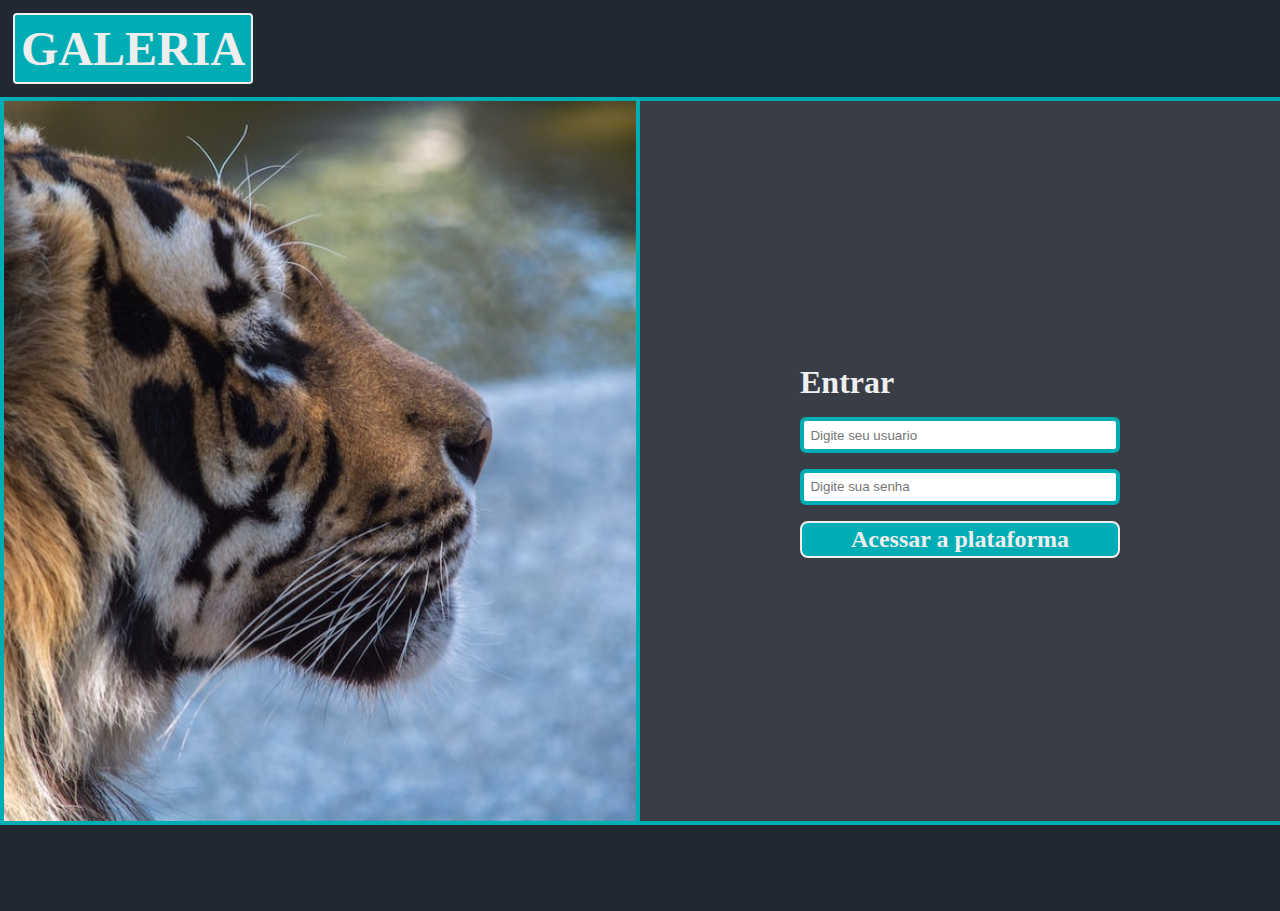
<file: index.html>
<!DOCTYPE html>
<html lang="en">
<head>
    <meta charset="UTF-8">
    <meta http-equiv="X-UA-Compatible" content="IE=edge">
    <meta name="viewport" content="width=device-width, initial-scale=1.0">
    <title>Document</title>
    <link rel="stylesheet" href="styles.css">
</head>
<body>
    <header class="cabecalho">
        <h1 id="cabecalho_titulo">GALERIA</h1>
    </header>
    <main class="pagina">
        <div id="login_img">
        </div>
        <div id="formulario">
            <div id="campos_formulario">
                <h2 id="formulario_titulo">Entrar</h2>
                <input class="formulario_inputs" placeholder="Digite seu usuario">
                <input class="formulario_inputs" placeholder="Digite sua senha">
                <a href="carrossel.html" class="botao">Acessar a plataforma</a>
            </div>
        </div>
    </main>
    <footer class="rodape">

    </footer>
</body>
</html>
</file>
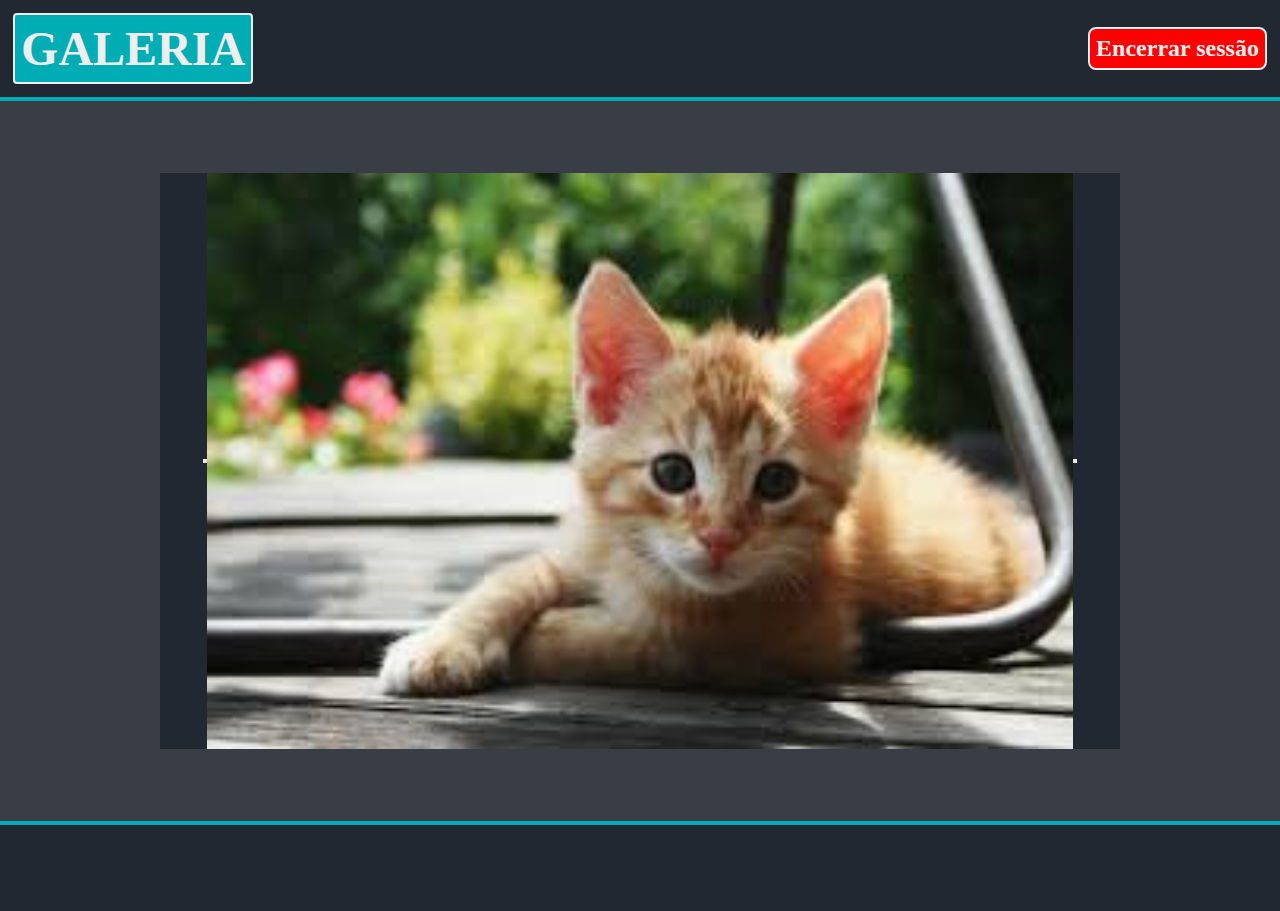
<file: carrossel.html>
<!DOCTYPE html>
<html lang="en">
<head>
    <meta charset="UTF-8">
    <meta http-equiv="X-UA-Compatible" content="IE=edge">
    <meta name="viewport" content="width=device-width, initial-scale=1.0">
    <title>Document</title>
    <link rel="stylesheet" href="styles.css">
</head>
<body>
    <header class="cabecalho">
        <h1 id="cabecalho_titulo">GALERIA</h1>
        <a href="index.html" class="botao" id="botao_encerrar">Encerrar sessão</a>
    </header>
    <main class="pagina" id="pagina_carrossel">
        <section id="carrossel_container">
            <button id="botao_anterior"></button>
            <ul id="carrossel_slides">
                <li class="carrossel_slide">
                    <img src="images/slide1.jpg" class="carrossel_img">
                </li>
                <li class="carrossel_slide">
                    <img src="images/slide2.jpg" class="carrossel_img">
                </li>
                <li class="carrossel_slide">
                    <img src="images/slide3.jpg" class="carrossel_img">
                </li>
            </ul>
            <button id="botao_proximo"></button>
        </section>
    </main>
    <footer class="rodape"></footer>
    <script src="main.js"></script>
</body>
</html>
</file>
<file: styles.css>
:root {
    --preto-fundo: #393E46;
    --preto-contraste: #222831;
    --azul-principal: #00ADB5;
    --branco-texto: #EEEEEE;
}

* {
    padding: 0;
    margin: 0;
    box-sizing: border-box;
}

body {
    background-color: var(--preto-fundo);
    box-sizing: border-box;
    height: 100vh;
    color: var(--branco-texto);
}

.cabecalho {
    display: flex;
    background-color: var(--preto-contraste);
    box-sizing: border-box;
    border-bottom: var(--azul-principal) solid 4px;
    align-items: center;
    padding: 1%;
    justify-content: space-between;
}


#cabecalho_titulo {
    background-color: var(--azul-principal);
    padding: 0.5%;
    border: solid var(--branco-texto) 2px;
    border-radius: 4px;
    font-size: 3rem;
}



.pagina {
    display: flex;
    background-color: var(--preto-fundo);
    height: 80vh;
    box-sizing: border-box;
}

#pagina_carrossel {
    justify-content: center;
    align-items: center;
}

#carrossel_container {
    height: 80%;
    width: 75%;
    background-color: var(--preto-contraste);
    box-sizing: border-box;
    display: flex;
    justify-content: center;
    align-items: center;
}

#carrossel_slides {
    list-style: none;
    height: 100%;
    display: flex;
    justify-content: center;
    align-items: center;
}

.carrossel_slide_ativo {
    width: 100%;
    height: 100%;
    display: flex;
    justify-content: center;
}

.carrossel_slide {
    display: none;
}



#login_img {
    background-image: url(images/login.jpg);
    width: 50%;
    background-size: cover;
    background-position: center;
    background-clip: content-box;
    border: 4px solid var(--azul-principal);
    background-repeat: no-repeat;
    border-bottom: 0;
    border-top: 0;
}

#formulario {
    width: 50%;
    display: flex;
    justify-content: center;
    align-items: center;
}

#campos_formulario {
    display: flex;
    flex-direction: column;
    width: 50%;
    gap: 1rem;
}

#formulario_titulo {
    font-size: 2rem;
    font-weight: 900;
}

.formulario_inputs {
    padding: 2%;
    border: var(--azul-principal) solid 4px;
    border-radius: 6px;
}

.botao {
    background-color: var(--azul-principal);
    border: var(--branco-texto) solid 2px;
    border-radius: 0.5rem;
    display: flex;
    justify-content: center;
    align-items: center;
    font-weight: 700;
    font-size: 1.5rem;
    padding: 1% 0;
    text-decoration: none;
    color: var(--branco-texto);
}

#botao_encerrar {
    background-color: red;
    padding: 0.5%;
}

.botao_ativo,
.botao:active {
    background-color: var(--preto-contraste);
}


.rodape {
    display: flex;
    height: 10vh;
    box-sizing: border-box;
    background-color: var(--preto-contraste);
    border-top: var(--azul-principal) solid 4px;
}
</file>
